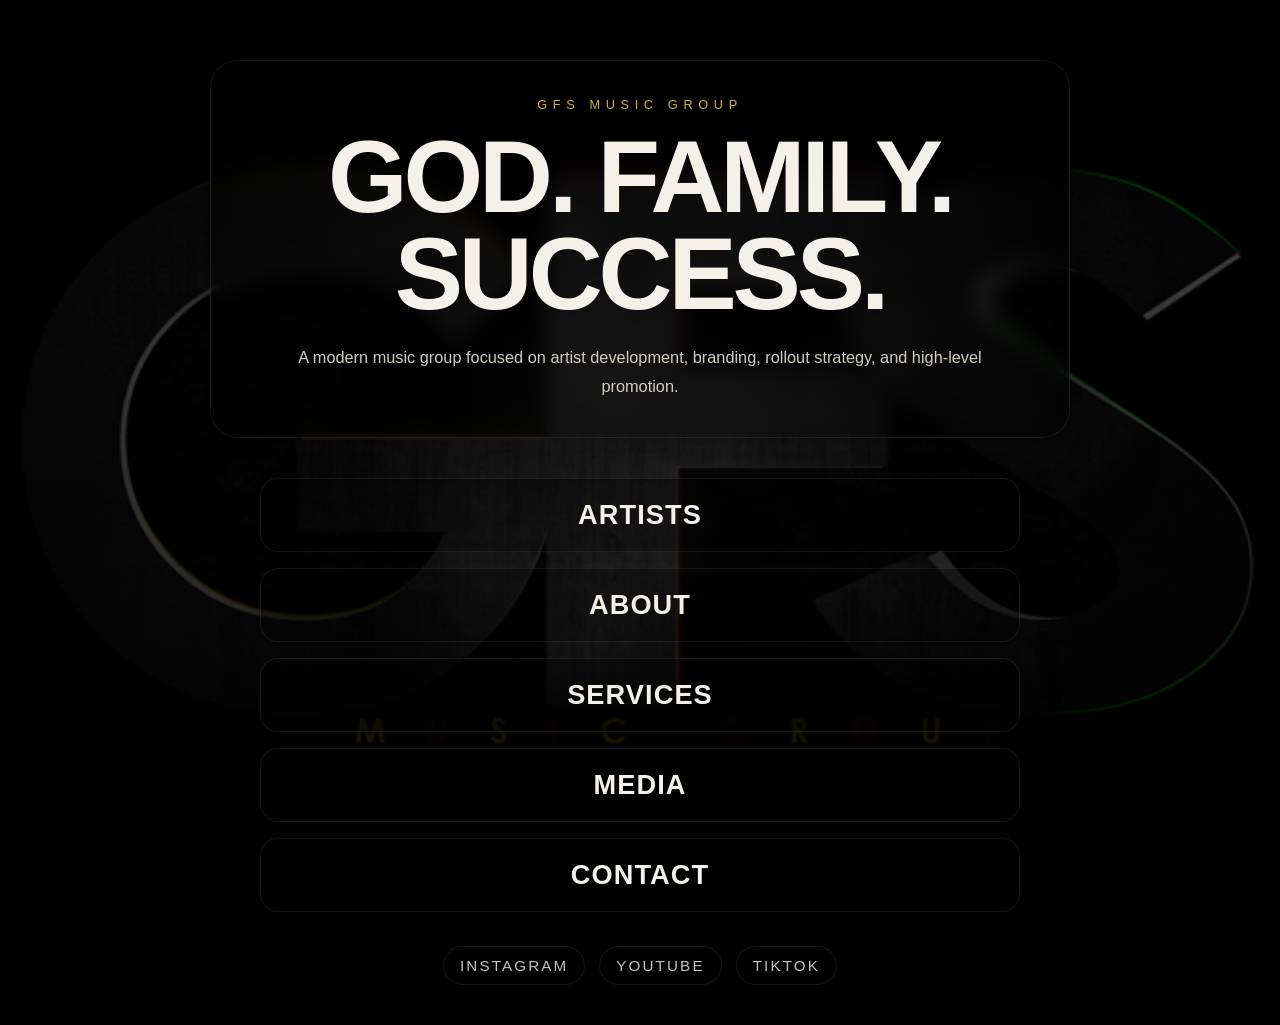
<file: index.html>
<!DOCTYPE html>
<html lang="en">
<head>
  <meta charset="UTF-8" />
  <meta name="viewport" content="width=device-width, initial-scale=1.0" />
  <title>GFS Music Group</title>
  <link rel="stylesheet" href="style.css" />
</head>
<body>
  <div class="background-overlay"></div>

  <main class="menu-page">
    <div class="brand">
      <p class="eyebrow">GFS Music Group</p>
      <h1>God. Family. Success.</h1>
      <p class="subtext">
        A modern music group focused on artist development, branding, rollout strategy,
        and high-level promotion.
      </p>
    </div>

    <nav class="menu-links">
      <a href="artists.html">Artists</a>
      <a href="about.html">About</a>
      <a href="#services">Services</a>
      <a href="#media">Media</a>
      <a href="contact.html">Contact</a>
    </nav>

    <div class="socials">
      <a href="#">Instagram</a>
      <a href="#">YouTube</a>
      <a href="#">TikTok</a>
    </div>
  </main>

  <script src="script.js"></script>
</body>
</html>
</file>
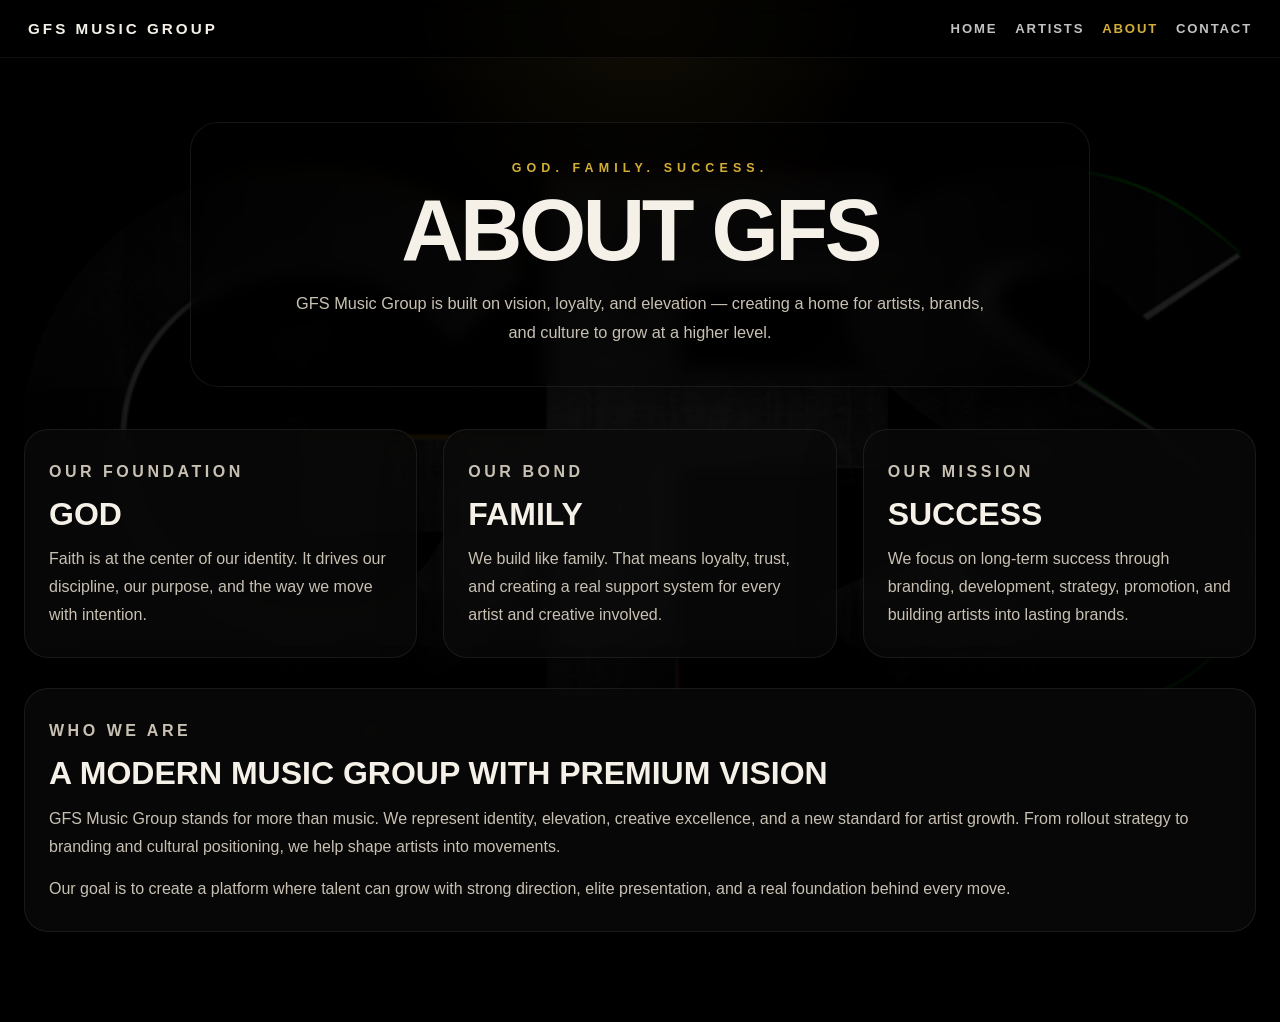
<file: about.html>
<!DOCTYPE html>
<html lang="en">
<head>
  <meta charset="UTF-8" />
  <meta name="viewport" content="width=device-width, initial-scale=1.0" />
  <title>GFS Music Group | About</title>
  <link rel="stylesheet" href="about.css" />
</head>
<body>
  <div class="background-overlay"></div>

  <header class="topbar">
    <a href="index.html" class="brandmark">GFS Music Group</a>

    <nav class="topnav">
      <a href="index.html">Home</a>
      <a href="artists.html">Artists</a>
      <a href="about.html" class="active">About</a>
      <a href="contact.html">Contact</a>
    </nav>
  </header>

  <main class="about-page">
    <section class="about-hero">
      <p class="eyebrow">God. Family. Success.</p>
      <h1>About GFS</h1>
      <p class="subtext">
        GFS Music Group is built on vision, loyalty, and elevation — creating a
        home for artists, brands, and culture to grow at a higher level.
      </p>
    </section>

    <section class="about-grid">
      <article class="about-card">
        <p class="card-label">Our Foundation</p>
        <h2>God</h2>
        <p>
          Faith is at the center of our identity. It drives our discipline, our
          purpose, and the way we move with intention.
        </p>
      </article>

      <article class="about-card">
        <p class="card-label">Our Bond</p>
        <h2>Family</h2>
        <p>
          We build like family. That means loyalty, trust, and creating a real
          support system for every artist and creative involved.
        </p>
      </article>

      <article class="about-card">
        <p class="card-label">Our Mission</p>
        <h2>Success</h2>
        <p>
          We focus on long-term success through branding, development, strategy,
          promotion, and building artists into lasting brands.
        </p>
      </article>
    </section>

    <section class="about-story">
      <div class="story-panel">
        <p class="card-label">Who We Are</p>
        <h2>A modern music group with premium vision</h2>
        <p>
          GFS Music Group stands for more than music. We represent identity,
          elevation, creative excellence, and a new standard for artist growth.
          From rollout strategy to branding and cultural positioning, we help
          shape artists into movements.
        </p>
        <p>
          Our goal is to create a platform where talent can grow with strong
          direction, elite presentation, and a real foundation behind every move.
        </p>
      </div>
    </section>
  </main>

  <script src="about.js"></script>
</body>
</html>
</file>
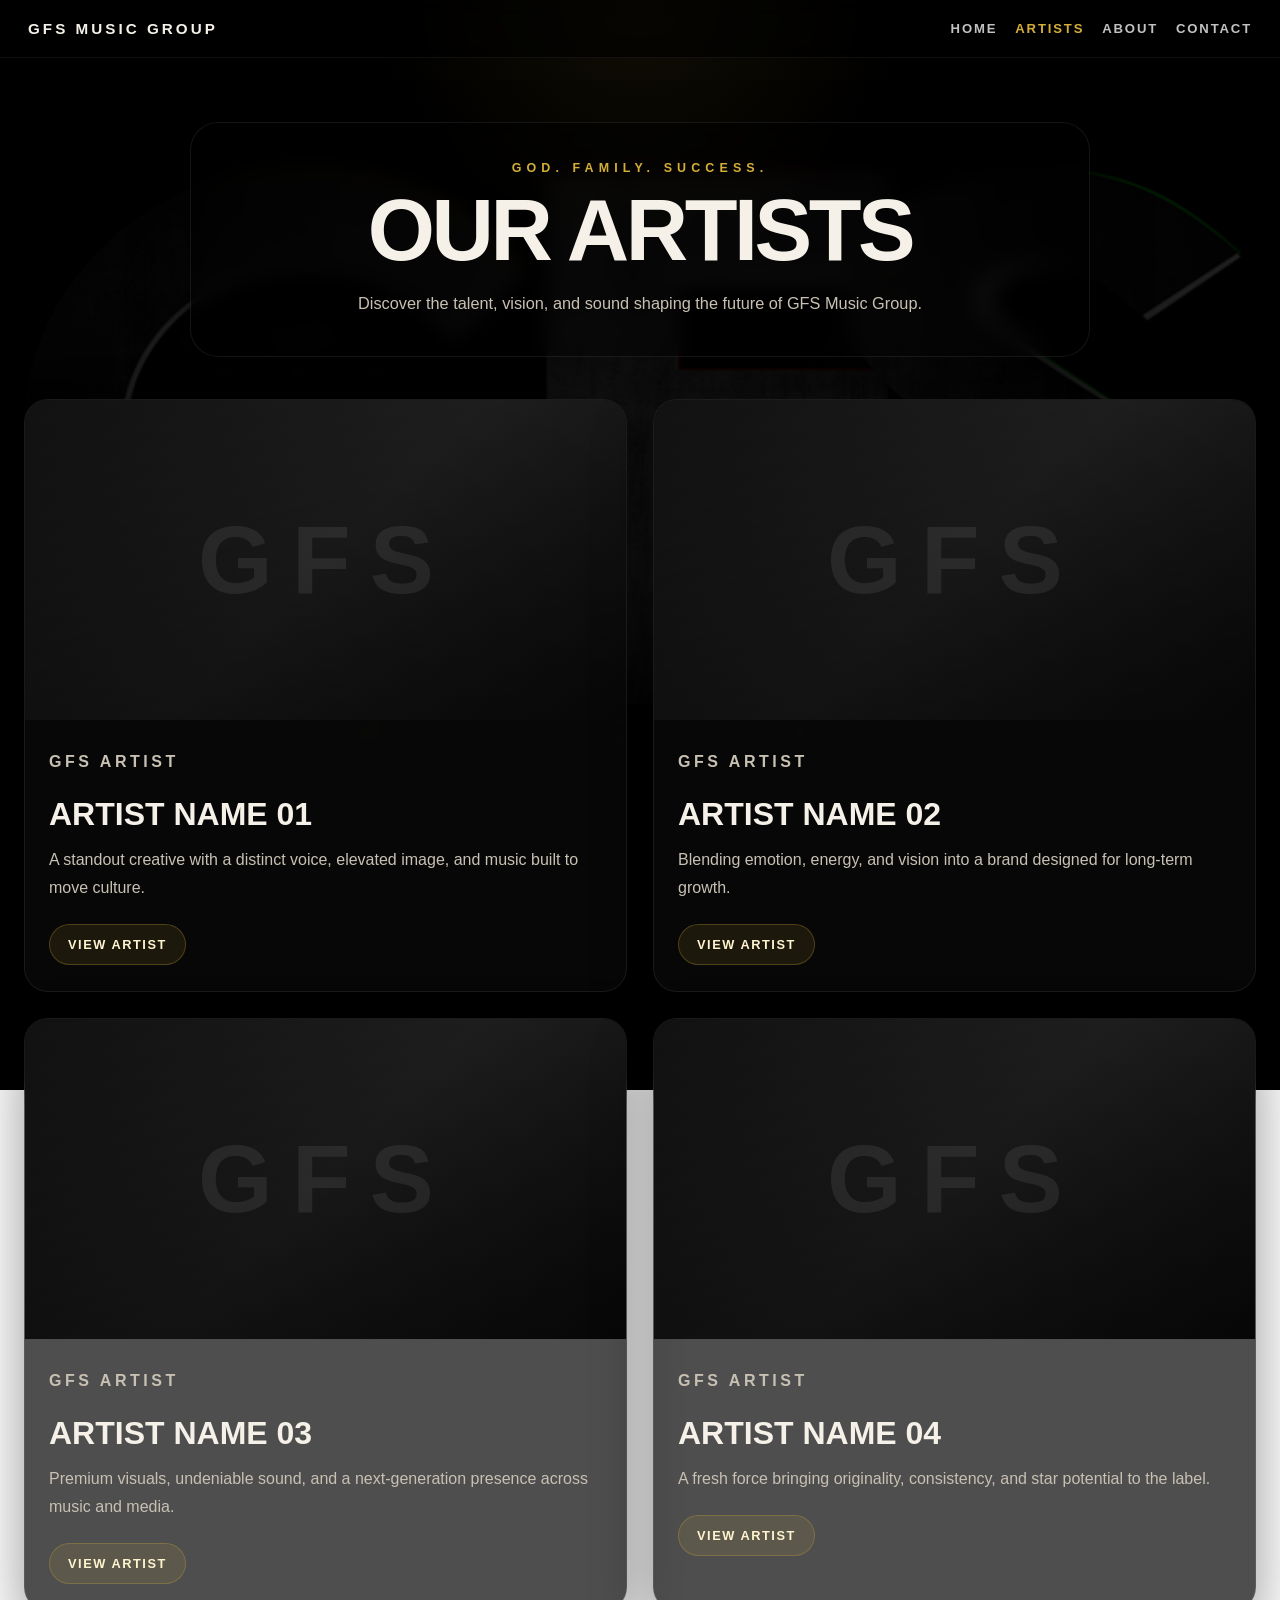
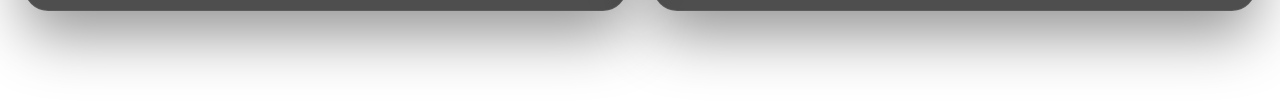
<file: artists.html>
<!DOCTYPE html>
<html lang="en">
<head>
  <meta charset="UTF-8" />
  <meta name="viewport" content="width=device-width, initial-scale=1.0" />
  <title>GFS Music Group | Artists</title>
  <link rel="stylesheet" href="artists.css" />
</head>
<body>
  <div class="background-overlay"></div>

  <header class="topbar">
    <a href="index.html" class="brandmark">GFS Music Group</a>

    <nav class="topnav">
      <a href="index.html">Home</a>
      <a href="artists.html" class="active">Artists</a>
      <a href="about.html">About</a>
      <a href="contact.html">Contact</a>
    </nav>
  </header>

  <main class="artists-page">
    <section class="artists-hero">
      <p class="eyebrow">God. Family. Success.</p>
      <h1>Our Artists</h1>
      <p class="subtext">
        Discover the talent, vision, and sound shaping the future of GFS Music Group.
      </p>
    </section>

    <section class="artists-grid">
      <article class="artist-card">
        <div class="artist-image"></div>
        <div class="artist-content">
          <p class="artist-tag">GFS Artist</p>
          <h2>Artist Name 01</h2>
          <p>
            A standout creative with a distinct voice, elevated image, and music
            built to move culture.
          </p>
          <a href="#" class="artist-link">View Artist</a>
        </div>
      </article>

      <article class="artist-card">
        <div class="artist-image"></div>
        <div class="artist-content">
          <p class="artist-tag">GFS Artist</p>
          <h2>Artist Name 02</h2>
          <p>
            Blending emotion, energy, and vision into a brand designed for long-term growth.
          </p>
          <a href="#" class="artist-link">View Artist</a>
        </div>
      </article>

      <article class="artist-card">
        <div class="artist-image"></div>
        <div class="artist-content">
          <p class="artist-tag">GFS Artist</p>
          <h2>Artist Name 03</h2>
          <p>
            Premium visuals, undeniable sound, and a next-generation presence across music and media.
          </p>
          <a href="#" class="artist-link">View Artist</a>
        </div>
      </article>

      <article class="artist-card">
        <div class="artist-image"></div>
        <div class="artist-content">
          <p class="artist-tag">GFS Artist</p>
          <h2>Artist Name 04</h2>
          <p>
            A fresh force bringing originality, consistency, and star potential to the label.
          </p>
          <a href="#" class="artist-link">View Artist</a>
        </div>
      </article>
    </section>
  </main>

  <script src="artists.js"></script>
</body>
</html>
</file>
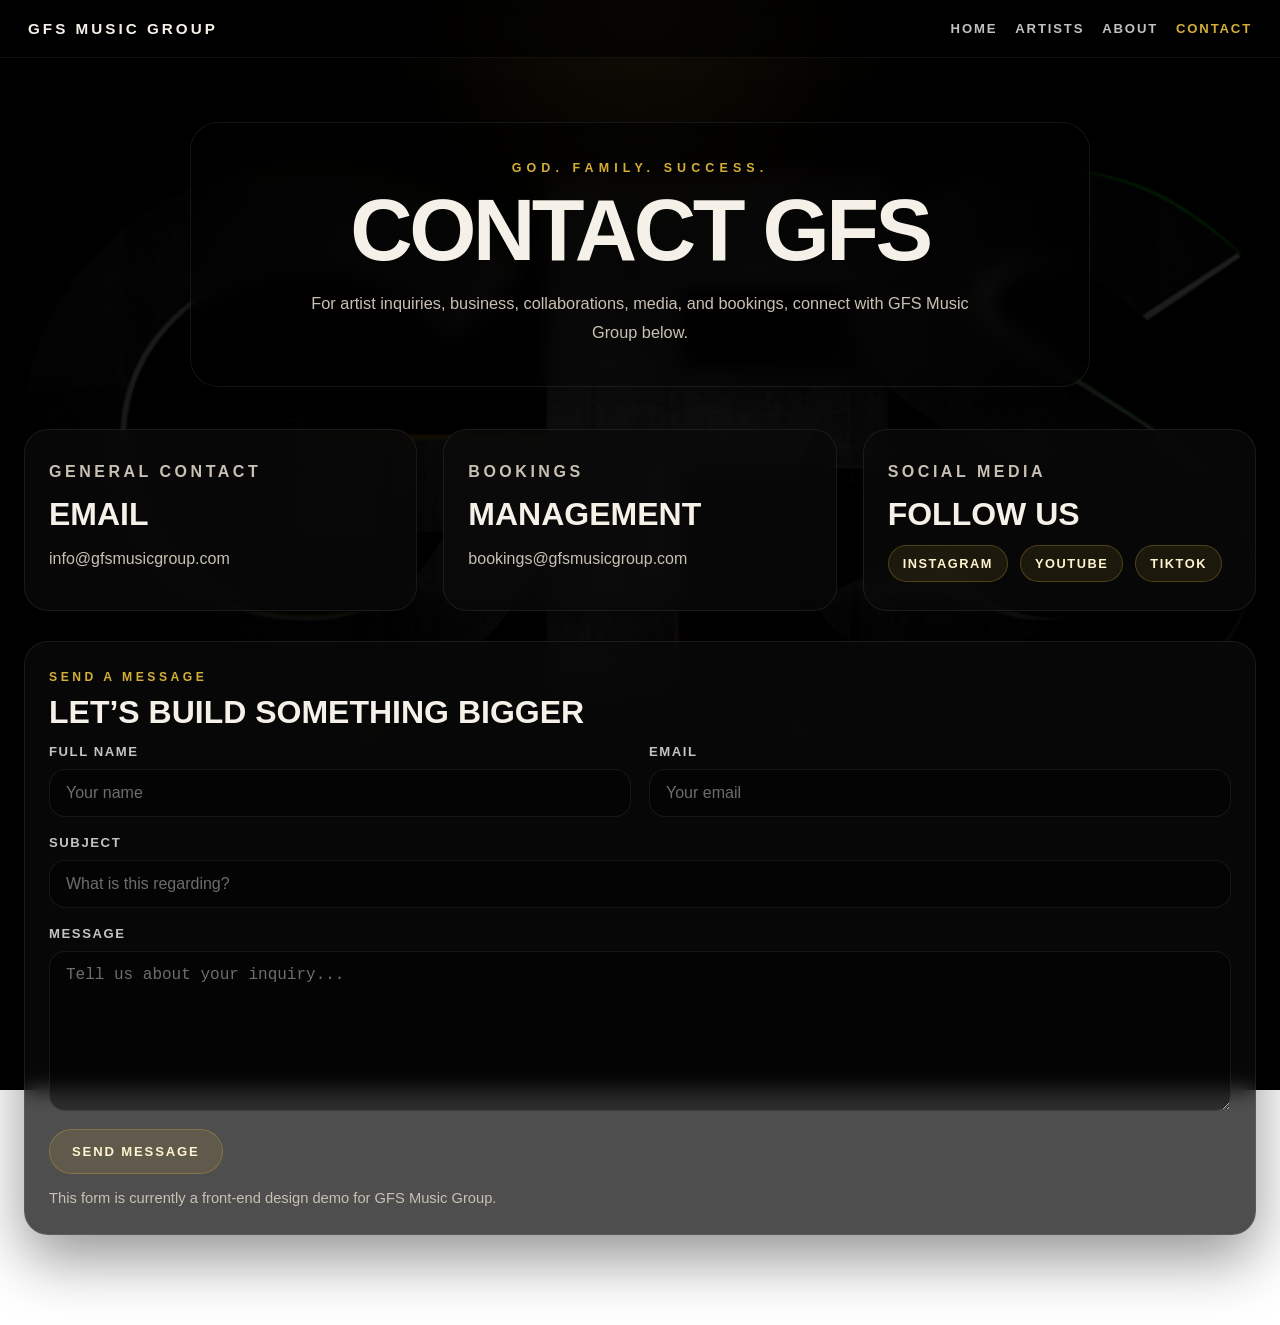
<file: contact.html>
<!DOCTYPE html>
<html lang="en">
<head>
  <meta charset="UTF-8" />
  <meta name="viewport" content="width=device-width, initial-scale=1.0" />
  <title>GFS Music Group | Contact</title>
  <link rel="stylesheet" href="contact.css" />
</head>
<body>
  <div class="background-overlay"></div>

  <header class="topbar">
    <a href="index.html" class="brandmark">GFS Music Group</a>

    <nav class="topnav">
      <a href="index.html">Home</a>
      <a href="artists.html">Artists</a>
      <a href="about.html">About</a>
      <a href="contact.html" class="active">Contact</a>
    </nav>
  </header>

  <main class="contact-page">
    <section class="contact-hero">
      <p class="eyebrow">God. Family. Success.</p>
      <h1>Contact GFS</h1>
      <p class="subtext">
        For artist inquiries, business, collaborations, media, and bookings,
        connect with GFS Music Group below.
      </p>
    </section>

    <section class="contact-grid">
      <article class="contact-card">
        <p class="card-label">General Contact</p>
        <h2>Email</h2>
        <p>info@gfsmusicgroup.com</p>
      </article>

      <article class="contact-card">
        <p class="card-label">Bookings</p>
        <h2>Management</h2>
        <p>bookings@gfsmusicgroup.com</p>
      </article>

      <article class="contact-card">
        <p class="card-label">Social Media</p>
        <h2>Follow Us</h2>
        <div class="social-links">
          <a href="#">Instagram</a>
          <a href="#">YouTube</a>
          <a href="#">TikTok</a>
        </div>
      </article>
    </section>

    <section class="contact-form-section">
      <div class="form-panel">
        <p class="card-label">Send A Message</p>
        <h2>Let’s Build Something Bigger</h2>

        <form class="contact-form">
          <div class="form-row">
            <div class="field">
              <label for="name">Full Name</label>
              <input type="text" id="name" name="name" placeholder="Your name" />
            </div>

            <div class="field">
              <label for="email">Email</label>
              <input type="email" id="email" name="email" placeholder="Your email" />
            </div>
          </div>

          <div class="field">
            <label for="subject">Subject</label>
            <input type="text" id="subject" name="subject" placeholder="What is this regarding?" />
          </div>

          <div class="field">
            <label for="message">Message</label>
            <textarea id="message" name="message" rows="6" placeholder="Tell us about your inquiry..."></textarea>
          </div>

          <button type="submit" class="submit-btn">Send Message</button>
        </form>

        <p class="form-note">This form is currently a front-end design demo for GFS Music Group.</p>
      </div>
    </section>
  </main>

  <script src="contact.js"></script>
</body>
</html>
</file>
<file: style.css>
* {
  margin: 0;
  padding: 0;
  box-sizing: border-box;
}

:root {
  --bg: #050505;
  --panel: rgba(0, 0, 0, 0.48);
  --panel-border: rgba(255, 255, 255, 0.08);
  --text: #f5f1e8;
  --muted: #d2ccc0;
  --gold: #d4af37;
  --white-soft: rgba(255, 255, 255, 0.76);
  --shadow: 0 30px 80px rgba(0, 0, 0, 0.55);
}

html {
  scroll-behavior: smooth;
}

body {
  min-height: 100vh;
  font-family: "Inter", Arial, sans-serif;
  color: var(--text);
  overflow-x: hidden;
  position: relative;
  background-image:
    linear-gradient(rgba(0, 0, 0, 0.68), rgba(0, 0, 0, 0.78)),
    url("./images/gfs-logo.PNG");
  background-size: cover;
  background-position: center center;
  background-repeat: no-repeat;
  background-attachment: fixed;
}

.background-overlay {
  position: fixed;
  inset: 0;
  pointer-events: none;
  background:
    radial-gradient(circle at center, rgba(255, 255, 255, 0.04), transparent 38%),
    linear-gradient(to bottom, rgba(0, 0, 0, 0.1), rgba(0, 0, 0, 0.45));
  z-index: 0;
}

.menu-page {
  min-height: 100vh;
  width: 100%;
  max-width: 1280px;
  margin: 0 auto;
  padding: 60px 24px 40px;
  display: flex;
  flex-direction: column;
  justify-content: center;
  align-items: center;
  position: relative;
  z-index: 1;
  text-align: center;
}

.brand {
  max-width: 860px;
  margin-bottom: 40px;
  padding: 36px 32px;
  background: var(--panel);
  border: 1px solid var(--panel-border);
  border-radius: 28px;
  backdrop-filter: blur(10px);
  box-shadow: var(--shadow);
}

.eyebrow {
  font-size: 0.8rem;
  letter-spacing: 0.35rem;
  text-transform: uppercase;
  color: var(--gold);
  margin-bottom: 16px;
}

.brand h1 {
  font-size: clamp(3rem, 8vw, 6.5rem);
  line-height: 0.95;
  letter-spacing: -0.04em;
  font-weight: 800;
  margin-bottom: 20px;
  text-transform: uppercase;
}

.subtext {
  max-width: 700px;
  margin: 0 auto;
  font-size: 1.02rem;
  line-height: 1.8;
  color: var(--muted);
}

.menu-links {
  width: 100%;
  max-width: 760px;
  display: grid;
  gap: 16px;
  margin-bottom: 34px;
}

.menu-links a {
  display: block;
  width: 100%;
  padding: 20px 24px;
  border-radius: 18px;
  text-decoration: none;
  color: var(--text);
  font-size: clamp(1.2rem, 2.4vw, 1.7rem);
  font-weight: 700;
  letter-spacing: 0.04em;
  text-transform: uppercase;
  background: rgba(0, 0, 0, 0.42);
  border: 1px solid rgba(255, 255, 255, 0.08);
  box-shadow: 0 15px 40px rgba(0, 0, 0, 0.3);
  transition:
    transform 0.28s ease,
    border-color 0.28s ease,
    background 0.28s ease,
    color 0.28s ease,
    box-shadow 0.28s ease;
  position: relative;
  overflow: hidden;
}

.menu-links a::before {
  content: "";
  position: absolute;
  inset: 0;
  background: linear-gradient(
    90deg,
    transparent,
    rgba(212, 175, 55, 0.08),
    transparent
  );
  transform: translateX(-100%);
  transition: transform 0.5s ease;
}

.menu-links a:hover::before {
  transform: translateX(100%);
}

.menu-links a:hover {
  transform: translateY(-4px) scale(1.01);
  border-color: rgba(212, 175, 55, 0.45);
  color: #fff7dd;
  background: rgba(20, 20, 20, 0.72);
  box-shadow:
    0 20px 48px rgba(0, 0, 0, 0.4),
    0 0 0 1px rgba(212, 175, 55, 0.15),
    0 0 30px rgba(212, 175, 55, 0.08);
}

.socials {
  display: flex;
  flex-wrap: wrap;
  justify-content: center;
  gap: 14px;
}

.socials a {
  text-decoration: none;
  color: var(--white-soft);
  font-size: 0.95rem;
  letter-spacing: 0.14em;
  text-transform: uppercase;
  padding: 10px 16px;
  border-radius: 999px;
  border: 1px solid rgba(255, 255, 255, 0.08);
  background: rgba(0, 0, 0, 0.38);
  transition:
    color 0.25s ease,
    border-color 0.25s ease,
    background 0.25s ease,
    transform 0.25s ease;
}

.socials a:hover {
  color: var(--gold);
  border-color: rgba(212, 175, 55, 0.35);
  background: rgba(212, 175, 55, 0.08);
  transform: translateY(-2px);
}

@media (max-width: 768px) {
  body {
    background-attachment: scroll;
    background-position: center top;
  }

  .menu-page {
    padding: 40px 18px 28px;
  }

  .brand {
    padding: 28px 20px;
    border-radius: 22px;
    margin-bottom: 28px;
  }

  .eyebrow {
    letter-spacing: 0.24rem;
    font-size: 0.72rem;
  }

  .subtext {
    font-size: 0.95rem;
    line-height: 1.7;
  }

  .menu-links a {
    padding: 17px 16px;
    border-radius: 16px;
  }

  .socials {
    gap: 10px;
  }

  .socials a {
    font-size: 0.82rem;
    letter-spacing: 0.1em;
  }
}
</file>
<file: about.css>
* {
  margin: 0;
  padding: 0;
  box-sizing: border-box;
}

:root {
  --panel: rgba(10, 10, 10, 0.72);
  --panel-border: rgba(255, 255, 255, 0.08);
  --text: #f5f1e8;
  --muted: #c8c1b3;
  --gold: #d4af37;
  --white-soft: rgba(255, 255, 255, 0.76);
  --shadow: 0 24px 60px rgba(0, 0, 0, 0.42);
}

html {
  scroll-behavior: smooth;
}

body {
  min-height: 100vh;
  font-family: "Inter", Arial, sans-serif;
  color: var(--text);
  background:
    linear-gradient(rgba(0, 0, 0, 0.82), rgba(0, 0, 0, 0.9)),
    url("./images/gfs-logo.PNG");
  background-size: cover;
  background-position: center center;
  background-repeat: no-repeat;
  background-attachment: fixed;
  overflow-x: hidden;
  position: relative;
}

.background-overlay {
  position: fixed;
  inset: 0;
  pointer-events: none;
  background:
    radial-gradient(circle at top, rgba(212, 175, 55, 0.08), transparent 24%),
    linear-gradient(to bottom, rgba(0, 0, 0, 0.16), rgba(0, 0, 0, 0.38));
  z-index: 0;
}

.topbar {
  position: sticky;
  top: 0;
  z-index: 10;
  width: 100%;
  padding: 20px 28px;
  display: flex;
  justify-content: space-between;
  align-items: center;
  gap: 20px;
  background: rgba(0, 0, 0, 0.56);
  backdrop-filter: blur(10px);
  border-bottom: 1px solid rgba(255, 255, 255, 0.06);
}

.brandmark {
  color: var(--text);
  text-decoration: none;
  font-size: 0.95rem;
  font-weight: 700;
  letter-spacing: 0.2em;
  text-transform: uppercase;
}

.topnav {
  display: flex;
  align-items: center;
  gap: 18px;
  flex-wrap: wrap;
}

.topnav a {
  color: var(--white-soft);
  text-decoration: none;
  font-size: 0.82rem;
  font-weight: 600;
  letter-spacing: 0.14em;
  text-transform: uppercase;
  transition: color 0.25s ease;
}

.topnav a:hover,
.topnav a.active {
  color: var(--gold);
}

.about-page {
  position: relative;
  z-index: 1;
  max-width: 1320px;
  margin: 0 auto;
  padding: 64px 24px 90px;
}

.about-hero {
  max-width: 900px;
  margin: 0 auto 42px;
  text-align: center;
  padding: 38px 28px;
  border-radius: 28px;
  background: rgba(0, 0, 0, 0.5);
  border: 1px solid var(--panel-border);
  box-shadow: var(--shadow);
  backdrop-filter: blur(10px);
}

.eyebrow {
  font-size: 0.78rem;
  font-weight: 700;
  letter-spacing: 0.32rem;
  text-transform: uppercase;
  color: var(--gold);
  margin-bottom: 14px;
}

.about-hero h1 {
  font-size: clamp(2.6rem, 7vw, 5.4rem);
  line-height: 0.95;
  letter-spacing: -0.04em;
  text-transform: uppercase;
  margin-bottom: 18px;
}

.subtext {
  max-width: 700px;
  margin: 0 auto;
  color: var(--muted);
  font-size: 1.02rem;
  line-height: 1.8;
}

.about-grid {
  display: grid;
  grid-template-columns: repeat(3, minmax(0, 1fr));
  gap: 26px;
  margin-bottom: 30px;
}

.about-card,
.story-panel {
  background: var(--panel);
  border: 1px solid var(--panel-border);
  border-radius: 24px;
  padding: 28px 24px;
  box-shadow: var(--shadow);
  backdrop-filter: blur(10px);
  transition:
    transform 0.3s ease,
    border-color 0.3s ease,
    box-shadow 0.3s ease;
}

.about-card:hover,
.story-panel:hover {
  transform: translateY(-6px);
  border-color: rgba(212, 175, 55, 0.34);
  box-shadow:
    0 28px 70px rgba(0, 0, 0, 0.5),
    0 0 0 1px rgba(212, 175, 55, 0.08);
}

.card-label {
  color: var(--gold);
  font-size: 0.76rem;
  font-weight: 700;
  letter-spacing: 0.22rem;
  text-transform: uppercase;
  margin-bottom: 12px;
}

.about-card h2,
.story-panel h2 {
  font-size: 2rem;
  line-height: 1.05;
  margin-bottom: 14px;
  text-transform: uppercase;
}

.about-card p,
.story-panel p {
  color: var(--muted);
  line-height: 1.75;
  font-size: 1rem;
}

.story-panel {
  max-width: 100%;
}

.story-panel p + p {
  margin-top: 14px;
}

@media (max-width: 980px) {
  .about-grid {
    grid-template-columns: 1fr;
  }
}

@media (max-width: 768px) {
  body {
    background-attachment: scroll;
    background-position: center top;
  }

  .topbar {
    padding: 16px 18px;
    flex-direction: column;
    align-items: flex-start;
  }

  .topnav {
    gap: 12px;
  }

  .about-page {
    padding: 42px 18px 70px;
  }

  .about-hero {
    padding: 28px 18px;
    border-radius: 22px;
    margin-bottom: 28px;
  }

  .eyebrow {
    font-size: 0.72rem;
    letter-spacing: 0.22rem;
  }

  .subtext {
    font-size: 0.95rem;
    line-height: 1.7;
  }

  .about-card,
  .story-panel {
    padding: 22px 18px;
  }

  .about-card h2,
  .story-panel h2 {
    font-size: 1.55rem;
  }
}
</file>
<file: artists.css>
* {
  margin: 0;
  padding: 0;
  box-sizing: border-box;
}

:root {
  --bg: #050505;
  --bg-soft: #0c0c0f;
  --panel: rgba(10, 10, 10, 0.72);
  --panel-strong: rgba(16, 16, 16, 0.9);
  --panel-border: rgba(255, 255, 255, 0.08);
  --text: #f5f1e8;
  --muted: #c8c1b3;
  --gold: #d4af37;
  --gold-soft: rgba(212, 175, 55, 0.16);
  --white-soft: rgba(255, 255, 255, 0.76);
  --shadow: 0 24px 60px rgba(0, 0, 0, 0.42);
}

html {
  scroll-behavior: smooth;
}

body {
  min-height: 100vh;
  font-family: "Inter", Arial, sans-serif;
  color: var(--text);
  background:
    linear-gradient(rgba(0, 0, 0, 0.82), rgba(0, 0, 0, 0.9)),
    url("./images/gfs-logo.PNG");
  background-size: cover;
  background-position: center center;
  background-repeat: no-repeat;
  background-attachment: fixed;
  overflow-x: hidden;
  position: relative;
}

.background-overlay {
  position: fixed;
  inset: 0;
  pointer-events: none;
  background:
    radial-gradient(circle at top, rgba(212, 175, 55, 0.08), transparent 24%),
    linear-gradient(to bottom, rgba(0, 0, 0, 0.16), rgba(0, 0, 0, 0.38));
  z-index: 0;
}

.topbar {
  position: sticky;
  top: 0;
  z-index: 10;
  width: 100%;
  padding: 20px 28px;
  display: flex;
  justify-content: space-between;
  align-items: center;
  gap: 20px;
  background: rgba(0, 0, 0, 0.56);
  backdrop-filter: blur(10px);
  border-bottom: 1px solid rgba(255, 255, 255, 0.06);
}

.brandmark {
  color: var(--text);
  text-decoration: none;
  font-size: 0.95rem;
  font-weight: 700;
  letter-spacing: 0.2em;
  text-transform: uppercase;
}

.topnav {
  display: flex;
  align-items: center;
  gap: 18px;
  flex-wrap: wrap;
}

.topnav a {
  color: var(--white-soft);
  text-decoration: none;
  font-size: 0.82rem;
  font-weight: 600;
  letter-spacing: 0.14em;
  text-transform: uppercase;
  transition: color 0.25s ease;
}

.topnav a:hover,
.topnav a.active {
  color: var(--gold);
}

.artists-page {
  position: relative;
  z-index: 1;
  max-width: 1320px;
  margin: 0 auto;
  padding: 64px 24px 90px;
}

.artists-hero {
  max-width: 900px;
  margin: 0 auto 42px;
  text-align: center;
  padding: 38px 28px;
  border-radius: 28px;
  background: rgba(0, 0, 0, 0.5);
  border: 1px solid var(--panel-border);
  box-shadow: var(--shadow);
  backdrop-filter: blur(10px);
}

.eyebrow {
  font-size: 0.78rem;
  font-weight: 700;
  letter-spacing: 0.32rem;
  text-transform: uppercase;
  color: var(--gold);
  margin-bottom: 14px;
}

.artists-hero h1 {
  font-size: clamp(2.6rem, 7vw, 5.4rem);
  line-height: 0.95;
  letter-spacing: -0.04em;
  text-transform: uppercase;
  margin-bottom: 18px;
}

.subtext {
  max-width: 700px;
  margin: 0 auto;
  color: var(--muted);
  font-size: 1.02rem;
  line-height: 1.8;
}

.artists-grid {
  display: grid;
  grid-template-columns: repeat(2, minmax(0, 1fr));
  gap: 26px;
}

.artist-card {
  background: var(--panel);
  border: 1px solid var(--panel-border);
  border-radius: 24px;
  overflow: hidden;
  box-shadow: var(--shadow);
  backdrop-filter: blur(10px);
  transition:
    transform 0.3s ease,
    border-color 0.3s ease,
    box-shadow 0.3s ease;
}

.artist-card:hover {
  transform: translateY(-6px);
  border-color: rgba(212, 175, 55, 0.34);
  box-shadow:
    0 28px 70px rgba(0, 0, 0, 0.5),
    0 0 0 1px rgba(212, 175, 55, 0.08);
}

.artist-image {
  height: 320px;
  background:
    linear-gradient(rgba(0, 0, 0, 0.18), rgba(0, 0, 0, 0.5)),
    linear-gradient(135deg, #151515 0%, #242424 50%, #0d0d0d 100%);
  position: relative;
}

.artist-image::after {
  content: "GFS";
  position: absolute;
  inset: 0;
  display: grid;
  place-items: center;
  font-size: clamp(3.5rem, 8vw, 6rem);
  font-weight: 800;
  letter-spacing: 0.2em;
  color: rgba(255, 255, 255, 0.08);
}

.artist-content {
  padding: 28px 24px 26px;
}

.artist-tag {
  color: var(--gold);
  font-size: 0.76rem;
  font-weight: 700;
  letter-spacing: 0.22rem;
  text-transform: uppercase;
  margin-bottom: 12px;
}

.artist-content h2 {
  font-size: 2rem;
  line-height: 1.05;
  margin-bottom: 14px;
  text-transform: uppercase;
}

.artist-content p {
  color: var(--muted);
  line-height: 1.75;
  font-size: 1rem;
  margin-bottom: 22px;
}

.artist-link {
  display: inline-flex;
  align-items: center;
  justify-content: center;
  padding: 12px 18px;
  border-radius: 999px;
  background: rgba(212, 175, 55, 0.1);
  border: 1px solid rgba(212, 175, 55, 0.28);
  color: #fff4cf;
  text-decoration: none;
  text-transform: uppercase;
  letter-spacing: 0.12em;
  font-size: 0.8rem;
  font-weight: 700;
  transition:
    transform 0.25s ease,
    background 0.25s ease,
    border-color 0.25s ease;
}

.artist-link:hover {
  transform: translateY(-2px);
  background: rgba(212, 175, 55, 0.16);
  border-color: rgba(212, 175, 55, 0.42);
}

@media (max-width: 980px) {
  .artists-grid {
    grid-template-columns: 1fr;
  }

  .artist-image {
    height: 280px;
  }
}

@media (max-width: 768px) {
  body {
    background-attachment: scroll;
    background-position: center top;
  }

  .topbar {
    padding: 16px 18px;
    flex-direction: column;
    align-items: flex-start;
  }

  .topnav {
    gap: 12px;
  }

  .artists-page {
    padding: 42px 18px 70px;
  }

  .artists-hero {
    padding: 28px 18px;
    border-radius: 22px;
    margin-bottom: 28px;
  }

  .eyebrow {
    font-size: 0.72rem;
    letter-spacing: 0.22rem;
  }

  .subtext {
    font-size: 0.95rem;
    line-height: 1.7;
  }

  .artist-image {
    height: 240px;
  }

  .artist-content {
    padding: 22px 18px 20px;
  }

  .artist-content h2 {
    font-size: 1.55rem;
  }
}
</file>
<file: contact.css>
* {
  margin: 0;
  padding: 0;
  box-sizing: border-box;
}

:root {
  --panel: rgba(10, 10, 10, 0.72);
  --panel-border: rgba(255, 255, 255, 0.08);
  --text: #f5f1e8;
  --muted: #c8c1b3;
  --gold: #d4af37;
  --white-soft: rgba(255, 255, 255, 0.76);
  --shadow: 0 24px 60px rgba(0, 0, 0, 0.42);
}

html {
  scroll-behavior: smooth;
}

body {
  min-height: 100vh;
  font-family: "Inter", Arial, sans-serif;
  color: var(--text);
  background:
    linear-gradient(rgba(0, 0, 0, 0.82), rgba(0, 0, 0, 0.9)),
    url("./images/gfs-logo.PNG");
  background-size: cover;
  background-position: center center;
  background-repeat: no-repeat;
  background-attachment: fixed;
  overflow-x: hidden;
  position: relative;
}

.background-overlay {
  position: fixed;
  inset: 0;
  pointer-events: none;
  background:
    radial-gradient(circle at top, rgba(212, 175, 55, 0.08), transparent 24%),
    linear-gradient(to bottom, rgba(0, 0, 0, 0.16), rgba(0, 0, 0, 0.38));
  z-index: 0;
}

.topbar {
  position: sticky;
  top: 0;
  z-index: 10;
  width: 100%;
  padding: 20px 28px;
  display: flex;
  justify-content: space-between;
  align-items: center;
  gap: 20px;
  background: rgba(0, 0, 0, 0.56);
  backdrop-filter: blur(10px);
  border-bottom: 1px solid rgba(255, 255, 255, 0.06);
}

.brandmark {
  color: var(--text);
  text-decoration: none;
  font-size: 0.95rem;
  font-weight: 700;
  letter-spacing: 0.2em;
  text-transform: uppercase;
}

.topnav {
  display: flex;
  align-items: center;
  gap: 18px;
  flex-wrap: wrap;
}

.topnav a {
  color: var(--white-soft);
  text-decoration: none;
  font-size: 0.82rem;
  font-weight: 600;
  letter-spacing: 0.14em;
  text-transform: uppercase;
  transition: color 0.25s ease;
}

.topnav a:hover,
.topnav a.active {
  color: var(--gold);
}

.contact-page {
  position: relative;
  z-index: 1;
  max-width: 1320px;
  margin: 0 auto;
  padding: 64px 24px 90px;
}

.contact-hero {
  max-width: 900px;
  margin: 0 auto 42px;
  text-align: center;
  padding: 38px 28px;
  border-radius: 28px;
  background: rgba(0, 0, 0, 0.5);
  border: 1px solid var(--panel-border);
  box-shadow: var(--shadow);
  backdrop-filter: blur(10px);
}

.eyebrow {
  font-size: 0.78rem;
  font-weight: 700;
  letter-spacing: 0.32rem;
  text-transform: uppercase;
  color: var(--gold);
  margin-bottom: 14px;
}

.contact-hero h1 {
  font-size: clamp(2.6rem, 7vw, 5.4rem);
  line-height: 0.95;
  letter-spacing: -0.04em;
  text-transform: uppercase;
  margin-bottom: 18px;
}

.subtext {
  max-width: 700px;
  margin: 0 auto;
  color: var(--muted);
  font-size: 1.02rem;
  line-height: 1.8;
}

.contact-grid {
  display: grid;
  grid-template-columns: repeat(3, minmax(0, 1fr));
  gap: 26px;
  margin-bottom: 30px;
}

.contact-card,
.form-panel {
  background: var(--panel);
  border: 1px solid var(--panel-border);
  border-radius: 24px;
  padding: 28px 24px;
  box-shadow: var(--shadow);
  backdrop-filter: blur(10px);
  transition:
    transform 0.3s ease,
    border-color 0.3s ease,
    box-shadow 0.3s ease;
}

.contact-card:hover,
.form-panel:hover {
  transform: translateY(-6px);
  border-color: rgba(212, 175, 55, 0.34);
  box-shadow:
    0 28px 70px rgba(0, 0, 0, 0.5),
    0 0 0 1px rgba(212, 175, 55, 0.08);
}

.card-label {
  color: var(--gold);
  font-size: 0.76rem;
  font-weight: 700;
  letter-spacing: 0.22rem;
  text-transform: uppercase;
  margin-bottom: 12px;
}

.contact-card h2,
.form-panel h2 {
  font-size: 2rem;
  line-height: 1.05;
  margin-bottom: 14px;
  text-transform: uppercase;
}

.contact-card p {
  color: var(--muted);
  line-height: 1.75;
  font-size: 1rem;
}

.social-links {
  display: flex;
  flex-wrap: wrap;
  gap: 12px;
}

.social-links a {
  text-decoration: none;
  color: #fff4cf;
  background: rgba(212, 175, 55, 0.1);
  border: 1px solid rgba(212, 175, 55, 0.28);
  padding: 10px 14px;
  border-radius: 999px;
  font-size: 0.8rem;
  text-transform: uppercase;
  letter-spacing: 0.12em;
  font-weight: 700;
  transition:
    transform 0.25s ease,
    background 0.25s ease,
    border-color 0.25s ease;
}

.social-links a:hover {
  transform: translateY(-2px);
  background: rgba(212, 175, 55, 0.16);
  border-color: rgba(212, 175, 55, 0.42);
}

.contact-form-section {
  margin-top: 8px;
}

.form-row {
  display: grid;
  grid-template-columns: repeat(2, minmax(0, 1fr));
  gap: 18px;
}

.field {
  display: flex;
  flex-direction: column;
  margin-bottom: 18px;
}

.field label {
  margin-bottom: 10px;
  color: var(--white-soft);
  font-size: 0.82rem;
  font-weight: 700;
  letter-spacing: 0.12em;
  text-transform: uppercase;
}

.field input,
.field textarea {
  width: 100%;
  border: 1px solid rgba(255, 255, 255, 0.08);
  background: rgba(0, 0, 0, 0.42);
  color: var(--text);
  padding: 14px 16px;
  border-radius: 16px;
  outline: none;
  font-size: 1rem;
  transition:
    border-color 0.25s ease,
    box-shadow 0.25s ease,
    transform 0.25s ease;
}

.field input::placeholder,
.field textarea::placeholder {
  color: rgba(255, 255, 255, 0.42);
}

.field input:focus,
.field textarea:focus {
  border-color: rgba(212, 175, 55, 0.45);
  box-shadow: 0 0 0 4px rgba(212, 175, 55, 0.08);
}

.field textarea {
  resize: vertical;
  min-height: 160px;
}

.submit-btn {
  border: none;
  cursor: pointer;
  padding: 14px 22px;
  border-radius: 999px;
  background: rgba(212, 175, 55, 0.12);
  border: 1px solid rgba(212, 175, 55, 0.3);
  color: #fff4cf;
  text-transform: uppercase;
  letter-spacing: 0.14em;
  font-size: 0.82rem;
  font-weight: 700;
  transition:
    transform 0.25s ease,
    background 0.25s ease,
    border-color 0.25s ease;
}

.submit-btn:hover {
  transform: translateY(-2px);
  background: rgba(212, 175, 55, 0.18);
  border-color: rgba(212, 175, 55, 0.44);
}

.form-note {
  margin-top: 16px;
  color: var(--muted);
  font-size: 0.92rem;
}

@media (max-width: 980px) {
  .contact-grid,
  .form-row {
    grid-template-columns: 1fr;
  }
}

@media (max-width: 768px) {
  body {
    background-attachment: scroll;
    background-position: center top;
  }

  .topbar {
    padding: 16px 18px;
    flex-direction: column;
    align-items: flex-start;
  }

  .topnav {
    gap: 12px;
  }

  .contact-page {
    padding: 42px 18px 70px;
  }

  .contact-hero {
    padding: 28px 18px;
    border-radius: 22px;
    margin-bottom: 28px;
  }

  .eyebrow {
    font-size: 0.72rem;
    letter-spacing: 0.22rem;
  }

  .subtext {
    font-size: 0.95rem;
    line-height: 1.7;
  }

  .contact-card,
  .form-panel {
    padding: 22px 18px;
  }

  .contact-card h2,
  .form-panel h2 {
    font-size: 1.55rem;
  }
}
</file>
